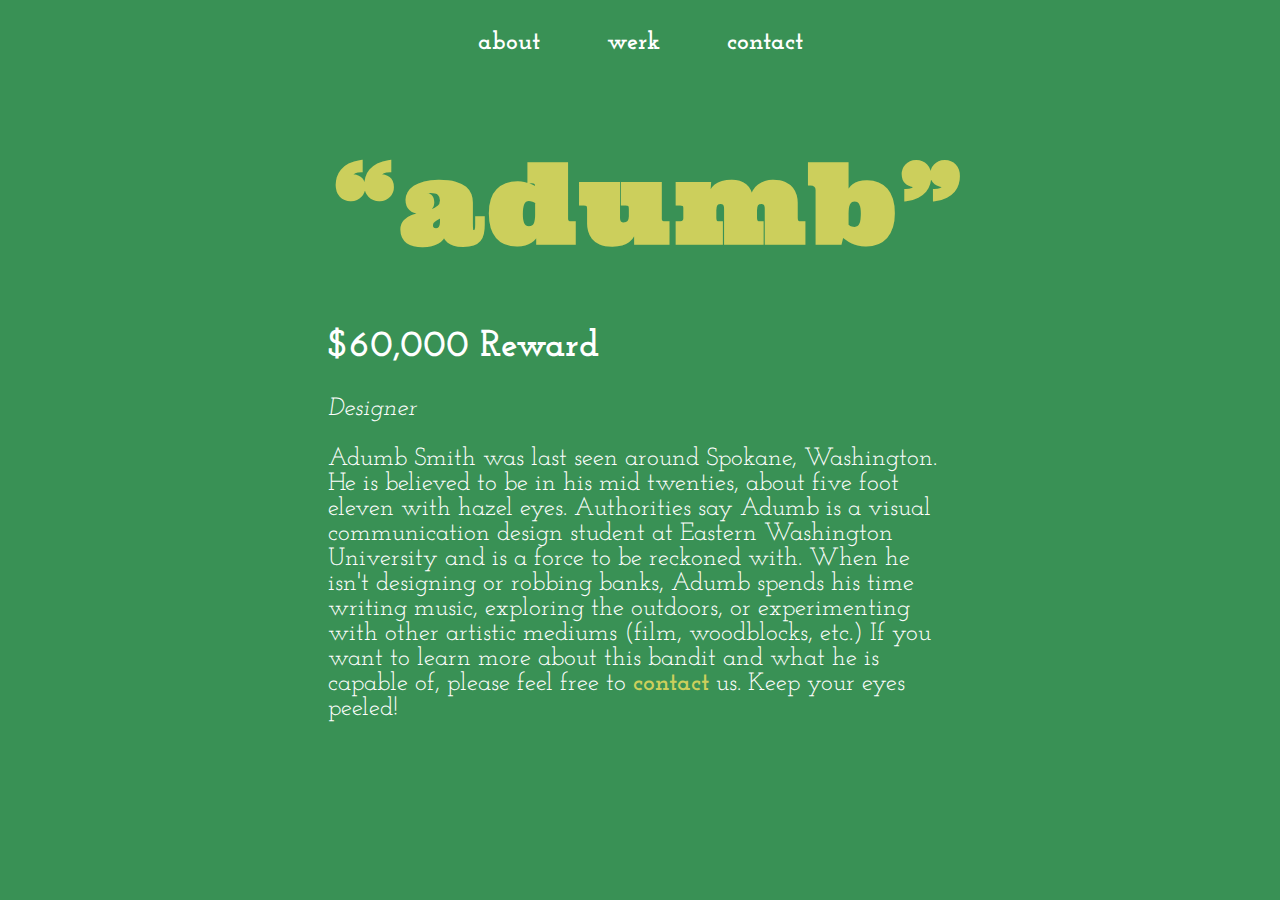
<file: index.html>
<html>
<head>

<link href='http://fonts.googleapis.com/css?family=Ultra' rel='stylesheet' type='text/css'>

<link href='http://fonts.googleapis.com/css?family=Josefin+Slab:400,700' rel='stylesheet' type='text/css'>

<link rel="stylesheet" href="css/normalize.css">
<link rel="stylesheet" type="text/css" href="css/style.css">

<title>atom | creative</title>

</head>
<body>
<div class="container">
		<header>
			<nav>
				<ul class="nav">
					<li><a href="index.html">about</a></li>
					<li><a href="work.html">werk</a></li>
					<li><a href="contact.html">contact</a></li>
					<div class="clearfix"></div>
				</ul>

			</nav>
		</header>

		<div class="style-container">	
	<section>

			<h1 id="ultra">&ldquo; a d u m b &rdquo;</h1>

			<h2>$60,000 Reward</h2>
			<em>Designer</em>

			<p>Adumb Smith was last seen around Spokane, Washington. He is believed to be in his mid twenties, about five foot eleven with hazel eyes. Authorities say Adumb is a visual communication design student at Eastern Washington University and is a force to be reckoned with. When he isn&#39;t designing or robbing banks, Adumb spends his time writing music, exploring the outdoors, or experimenting with other artistic mediums (film, woodblocks, etc.)  If you want to learn more about this bandit and what he is capable of, please feel free to <a href="contact.html">contact</a> us. Keep your eyes peeled! </p>
			

			<audio preload="auto" id="sound-1" > <source src="audio/clip1.mp3"></source> </audio>
			<audio preload="auto" id="sound-2" > <source src="audio/clip2.mp3"></source> </audio>
			<audio preload="auto" id="sound-3" > <source src="audio/clip3.mp3"></source> </audio>
			<audio preload="auto" id="sound-4" > <source src="audio/clip4.mp3"></source> </audio>
			<audio preload="auto" id="sound-5" > <source src="audio/clip5.mp3"></source> </audio>
			<audio preload="auto" id="sound-6" > <source src="audio/clip6.mp3"></source> </audio>
			<audio preload="auto" id="sound-7" > <source src="audio/clip7.mp3"></source> </audio>
            
			
	</div>


		

		

		
		<div class="clearfix"></div>
	
	</div>
	<script src="http://code.jquery.com/jquery-2.1.3.min.js"></script>
	<script src="js/lettering.js"></script>
    <script src="js/scripts.js"></script>

</body>
</html>
</file>
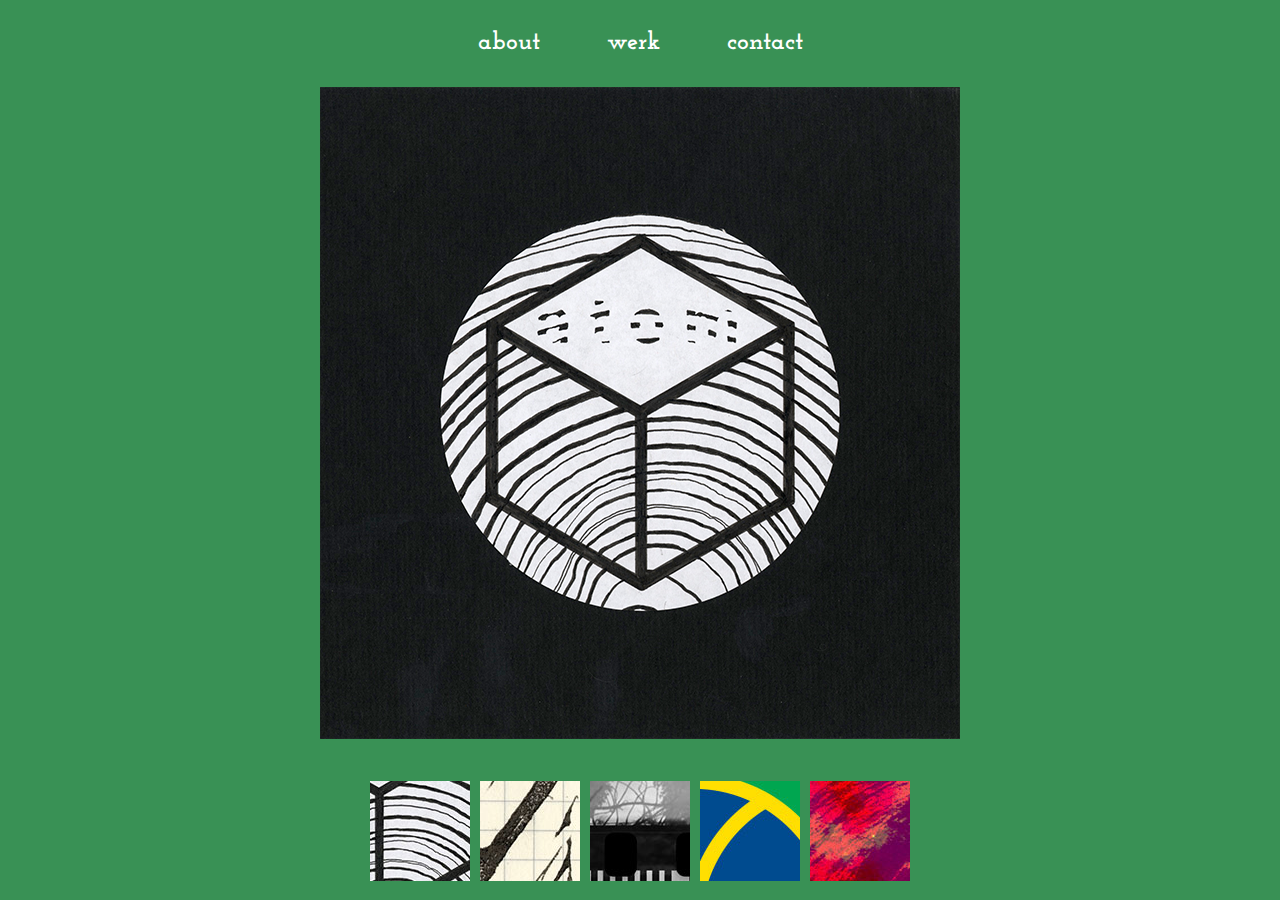
<file: work.html>
<!doctype html>
<html lang="en">
<head>
  <meta charset="UTF-8" />
  <title>atom | work</title>
 

  <link href='http://fonts.googleapis.com/css?family=Ultra' rel='stylesheet' type='text/css'>

  <link href='http://fonts.googleapis.com/css?family=Josefin+Slab:400,700' rel='stylesheet' type='text/css'>
  <link rel="stylesheet" href="css/normalize.css">				
  <link rel="stylesheet" href="css/gallery.css">	 
  <link rel="stylesheet" type="text/css" href="css/style.css">
	
</head>
<body>
	
	<div class="container">
		
		<!-- Your Content -->
		<header>
			<nav>
				<ul class="nav">
					<li><a href="index.html">about</a></li>
					<li><a href="work.html">werk</a></li>
					<li><a href="contact.html">contact</a></li>
					<div class="clearfix"></div>
				</ul>

			</nav>
		</header>



		<div class="gallery items-5">
			  <div id="item-1" class="control-operator"></div>
			  <div id="item-2" class="control-operator"></div>
			  <div id="item-3" class="control-operator"></div>
			  <div id="item-4" class="control-operator"></div>
			  <div id="item-5" class="control-operator"></div>
			  
			 
			  <figure class="item">
			    <img src="img/gallery/1.png" alt="">
			  </figure>

			  <figure class="item">
			    <img src="img/gallery/2.png" alt="">
			  </figure>

			  <figure class="item">
			    <img src="img/gallery/3.png" alt="">
			  </figure>

			  <figure class="item">
			 
			    <img src="img/gallery/4.png" alt="">
			  </figure>

			  <figure class="item">
			    <img src="img/gallery/5.png" alt="">
			    <p>concert</p>
			  </figure>

			
			 
			 
			
			  <div class="controls">
			    <a href="#item-1" class="control-button">
			    	<img src="img/gallery/1-thumb.jpg" alt="">
			    </a>
			    <a href="#item-2" class="control-button">
			    	<img src="img/gallery/2-thumb.jpg" alt="">
			    </a>
			    <a href="#item-3" class="control-button">
					<img src="img/gallery/3-thumb.jpg" alt="">
			    </a>
			    <a href="#item-4" class="control-button">
					<img src="img/gallery/4-thumb.jpg" alt="">
			    </a>
			    <a href="#item-5" class="control-button">
					<img src="img/gallery/5-thumb.jpg" alt="">
			    </a>
			    
			  </div>
			</div>

		<!-- Clearfix -->
		<div class="clear"></div>

	</div>
	
  
</body>
</html>
</file>
<file: css/style.css>
h1	{
	font-family: 'Ultra', serif;
	color: #cccf5c;
	font-size: 4.4em;
	margin-bottom: 25px;
	margin-top: 5%;
	overflow: visible;
	letter-spacing: -15px;
	line-height: 80%;
}
span:hover{
	transition: color 0.1s ease;
	color: #444;
}
span:active{
	transition: color 0.1s ease;
	color: #444;	
	
}

.char3 {
	padding-right: 4px;
}

.nav{
    border-width: 1px 0;
    list-style: none;
    margin: 0;
    padding: 0;
    margin-top: 20px;
    text-align: center;
}
.nav li{
    display: inline;
}
.nav a{
    display:inline-block;
    padding: 10px 30px;
    color: #fff;
}

h2 {
	font-family: 'Josefin Slab', serif;
	color: #fff;
	font-weight: 700;
	padding-top: 50px;
}

body {
	background: #399155;
	font-family: 'Josefin Slab', serif;
	font-size: 1.56em;
}
 
section {
	color: #fff;
}

a {
	text-decoration: none;
	border-bottom-width: 1px;
	color: #cccf5c;
	font-weight: 700;
}

a:hover {
	opacity: .5;
}

.left-col {
	display: inline;
	width: 620px;
	float: left;
}

.right-col {
	display: inline;
	width: 620px;
	height: 394px;
	float: left;
}

.portrait {
	max-width: 50%;
	margin: 5% 25%;
	border-radius: 100%;
	border: solid .5em;
	border-color: #cccf5c;
	/*position: absolute;
	top: 0;
	left: 0;*/
}

.name {
	width: 100%;
	margin: 0;
	margin-top: -100px;
	text-align: center;
	/*position: absolute;*/
    
    
}

#contact {
	border-color: red;
	border-width: 1px;
	text-align: center;
}

#contact:hover {
	opacity: .5;
}

.color-1 {
	width: 50px;
	height: 50px;
	background: #cccf5c;
	border: solid 2px;
	float: left;

}

.color-2 {
	width: 50px;
	height: 50px;
	background: #fef1c4;
	border: solid 2px;
	float: left;
	margin: 0 33%;
}

.color-3 {
	width: 50px;
	height: 50px;
	background: #111;
	border: solid 2px;
	float: left;
}

.clearfix {
  overflow: auto;
  clear: both;
}

.style-container {
	width: 95%;
	margin: 12% auto;
	max-width: 625px;
}


#ultra {
	text-align: center;
	margin-top: -60px;
}

/*figure .item {
	width: 50%;
}*/

.gallery .control-button {
  color: #ccc;
  color: rgba(255, 255, 255, 0.4);
}

.gallery .control-button:hover {
  color: white;
  color: rgba(255, 255, 255, 0.8);
}

/*
  Gallery Items
*/
.gallery {
  position: relative;
  height: 715px;
}

/* 
 - Item Dimensions
 - Change as Needed
*/
.gallery .item {
  height: 700px;
  overflow: hidden;
  text-align: center;
}

.gallery .controls {
  position: absolute;
  bottom: -120px;
  width: 100%;
  text-align: center;
}

/* 
  - Disc Styling from Original CSS Galery 
  - Delete, or override as needed
*/
.gallery .control-button {
  display: inline-block;
  margin: 0 .02em;
  font-size: 3em;
  text-align: center;
  text-decoration: none;
  transition: color .1s;
}
@media (min-width: 1260px) {
	/*body{
		background: red;
	}*/
}


@media (max-width: 1169px) {
	/*body {
		background: yellow;
	}*/
	h1 {
		font-size: 3.8em;
		letter-spacing: -13px;
		margin-top: 25%;
	}

	.nav a {
        padding: 10px 20px;
     }

    #contact {
  		margin-top: 5%;
  		}     
	
}
@media (max-width: 672px) {



}
@media (max-width: 590px) {
	/*body {
		background: orange;
	}*/
	h1 {
		font-size: 3em;
		letter-spacing: -8px;
		margin-top: 25%;

	}

	h2 {
		padding-top: 5px;
	}



	p {
		font-size: .8em;
  		margin: 0 10%; 
	}
	h2 {
		font-size: 1em;
		margin: 0 10%;
		line-height: 2;
	}

	#ultra {
		margin-top: -40px;
	}

	em {
		font-size: 1em;
		margin: 10px 10%;
		line-height: 2; 
	}
	.nav a {
  		padding: 10px 10px;
  	}

  	#contact {
  
  		margin-top: 5%;
  		letter-spacing: -3px;

  	}

  	.color-1 {

  		margin: 0 10%; 
  	}

  	.color-2 {
  		
  		margin: 0 10%; 
  	}

  	.color-3 {
  		
  		margin: 0 10%; 
  	}


	
}

@media (max-width: 460px) {
	/*body{
		background: blue;
	}*/

	/*.nav a{
    display:inline-block;
    padding: 5px 8px;
    border: 1px solid red;
}*/
/* ul .nav {
 	border: 1px solid red;
 }*/

 h1 {
 	font-size: 2em;
 	 margin-top: 30%;

 }

 h2 {
 	padding-top: 5px;
 }
 .nav a {
  padding: 20px 4px;
}

.color-1 {
	margin: 10px 8%;
}
.color-2 {
	margin: 10px 8%;
}
.color-3 {
	margin: 10px 8%;
}

}
</file>
<file: css/gallery.css>
.gallery .control-operator:target ~ .controls .control-button {
  color: #ccc;
  color: rgba(255, 255, 255, 0.4);
}

.gallery .control-button:first-of-type, .items-2 .control-operator:nth-of-type(1):target ~ .controls .control-button:nth-of-type(1), .items-2 .control-operator:nth-of-type(2):target ~ .controls .control-button:nth-of-type(2), .items-3 .control-operator:nth-of-type(1):target ~ .controls .control-button:nth-of-type(1), .items-3 .control-operator:nth-of-type(2):target ~ .controls .control-button:nth-of-type(2), .items-3 .control-operator:nth-of-type(3):target ~ .controls .control-button:nth-of-type(3), .items-4 .control-operator:nth-of-type(1):target ~ .controls .control-button:nth-of-type(1), .items-4 .control-operator:nth-of-type(2):target ~ .controls .control-button:nth-of-type(2), .items-4 .control-operator:nth-of-type(3):target ~ .controls .control-button:nth-of-type(3), .items-4 .control-operator:nth-of-type(4):target ~ .controls .control-button:nth-of-type(4), .items-5 .control-operator:nth-of-type(1):target ~ .controls .control-button:nth-of-type(1), .items-5 .control-operator:nth-of-type(2):target ~ .controls .control-button:nth-of-type(2), .items-5 .control-operator:nth-of-type(3):target ~ .controls .control-button:nth-of-type(3), .items-5 .control-operator:nth-of-type(4):target ~ .controls .control-button:nth-of-type(4), .items-5 .control-operator:nth-of-type(5):target ~ .controls .control-button:nth-of-type(5) {
  color: white;
  color: rgba(255, 255, 255, 0.8);
}

.gallery .item:first-of-type {
  position: static;
  opacity: 1;
}
.gallery .item {
  position: absolute;
  top: 0;
  left: 0;
  width: 100%;
  height: 100%;
  opacity: 0;
  transition: opacity .5s;
}
.gallery .control-operator {
  display: none;
}
.gallery .control-operator:target ~ .item {
  pointer-events: none;
  opacity: 0;
  animation: none;
}
.gallery .control-operator:target ~ .controls .control-button {
  animation: none;
}

@keyframes controlAnimation-2 {
  0% {
    color: #ccc;
    color: rgba(255, 255, 255, 0.4);
  }

  14.3%,
  50% {
    color: white;
    color: rgba(255, 255, 255, 0.8);
  }

  64.3%,
  100% {
    color: #ccc;
    color: rgba(255, 255, 255, 0.4);
  }
}

@keyframes galleryAnimation-2 {
  0% {
    opacity: 0;
  }

  14.3%,
  50% {
    opacity: 1;
  }

  64.3%,
  100% {
    opacity: 0;
  }
}

.items-2.autoplay .control-button {
  animation: controlAnimation-2 14s infinite;
}
.items-2.autoplay .item {
  animation: galleryAnimation-2 14s infinite;
}
.items-2 .control-operator:nth-of-type(1):target ~ .item:nth-of-type(1) {
  pointer-events: auto;
  opacity: 1;
}
.items-2 .control-button:nth-of-type(1),
.items-2 .item:nth-of-type(1) {
  animation-delay: -2s;
}
.items-2 .control-operator:nth-of-type(2):target ~ .item:nth-of-type(2) {
  pointer-events: auto;
  opacity: 1;
}
.items-2 .control-button:nth-of-type(2),
.items-2 .item:nth-of-type(2) {
  animation-delay: 5s;
}

@keyframes controlAnimation-3 {
  0% {
    color: #ccc;
    color: rgba(255, 255, 255, 0.4);
  }

  9.5%,
  33.3% {
    color: white;
    color: rgba(255, 255, 255, 0.8);
  }

  42.9%,
  100% {
    color: #ccc;
    color: rgba(255, 255, 255, 0.4);
  }
}

@keyframes galleryAnimation-3 {
  0% {
    opacity: 0;
  }

  9.5%,
  33.3% {
    opacity: 1;
  }

  42.9%,
  100% {
    opacity: 0;
  }
}

.items-3.autoplay .control-button {
  animation: controlAnimation-3 21s infinite;
}
.items-3.autoplay .item {
  animation: galleryAnimation-3 21s infinite;
}
.items-3 .control-operator:nth-of-type(1):target ~ .item:nth-of-type(1) {
  pointer-events: auto;
  opacity: 1;
}
.items-3 .control-button:nth-of-type(1),
.items-3 .item:nth-of-type(1) {
  animation-delay: -2s;
}
.items-3 .control-operator:nth-of-type(2):target ~ .item:nth-of-type(2) {
  pointer-events: auto;
  opacity: 1;
}
.items-3 .control-button:nth-of-type(2),
.items-3 .item:nth-of-type(2) {
  animation-delay: 5s;
}
.items-3 .control-operator:nth-of-type(3):target ~ .item:nth-of-type(3) {
  pointer-events: auto;
  opacity: 1;
}
.items-3 .control-button:nth-of-type(3),
.items-3 .item:nth-of-type(3) {
  animation-delay: 12s;
}

@keyframes controlAnimation-4 {
  0% {
    color: #ccc;
    color: rgba(255, 255, 255, 0.4);
  }

  7.1%,
  25% {
    color: white;
    color: rgba(255, 255, 255, 0.8);
  }

  32.1%,
  100% {
    color: #ccc;
    color: rgba(255, 255, 255, 0.4);
  }
}

@keyframes galleryAnimation-4 {
  0% {
    opacity: 0;
  }

  7.1%,
  25% {
    opacity: 1;
  }

  32.1%,
  100% {
    opacity: 0;
  }
}

.items-4.autoplay .control-button {
  animation: controlAnimation-4 28s infinite;
}
.items-4.autoplay .item {
  animation: galleryAnimation-4 28s infinite;
}
.items-4 .control-operator:nth-of-type(1):target ~ .item:nth-of-type(1) {
  pointer-events: auto;
  opacity: 1;
}
.items-4 .control-button:nth-of-type(1),
.items-4 .item:nth-of-type(1) {
  animation-delay: -2s;
}
.items-4 .control-operator:nth-of-type(2):target ~ .item:nth-of-type(2) {
  pointer-events: auto;
  opacity: 1;
}
.items-4 .control-button:nth-of-type(2),
.items-4 .item:nth-of-type(2) {
  animation-delay: 5s;
}
.items-4 .control-operator:nth-of-type(3):target ~ .item:nth-of-type(3) {
  pointer-events: auto;
  opacity: 1;
}
.items-4 .control-button:nth-of-type(3),
.items-4 .item:nth-of-type(3) {
  animation-delay: 12s;
}
.items-4 .control-operator:nth-of-type(4):target ~ .item:nth-of-type(4) {
  pointer-events: auto;
  opacity: 1;
}
.items-4 .control-button:nth-of-type(4),
.items-4 .item:nth-of-type(4) {
  animation-delay: 19s;
}

@keyframes controlAnimation-5 {
  0% {
    color: #ccc;
    color: rgba(255, 255, 255, 0.4);
  }

  5.7%,
  20% {
    color: white;
    color: rgba(255, 255, 255, 0.8);
  }

  25.7%,
  100% {
    color: #ccc;
    color: rgba(255, 255, 255, 0.4);
  }
}

@keyframes galleryAnimation-5 {
  0% {
    opacity: 0;
  }

  5.7%,
  20% {
    opacity: 1;
  }

  25.7%,
  100% {
    opacity: 0;
  }
}

.items-5.autoplay .control-button {
  animation: controlAnimation-5 35s infinite;
}
.items-5.autoplay .item {
  animation: galleryAnimation-5 35s infinite;
}
.items-5 .control-operator:nth-of-type(1):target ~ .item:nth-of-type(1) {
  pointer-events: auto;
  opacity: 1;
}
.items-5 .control-button:nth-of-type(1),
.items-5 .item:nth-of-type(1) {
  animation-delay: -2s;
}
.items-5 .control-operator:nth-of-type(2):target ~ .item:nth-of-type(2) {
  pointer-events: auto;
  opacity: 1;
}
.items-5 .control-button:nth-of-type(2),
.items-5 .item:nth-of-type(2) {
  animation-delay: 5s;
}
.items-5 .control-operator:nth-of-type(3):target ~ .item:nth-of-type(3) {
  pointer-events: auto;
  opacity: 1;
}
.items-5 .control-button:nth-of-type(3),
.items-5 .item:nth-of-type(3) {
  animation-delay: 12s;
}
.items-5 .control-operator:nth-of-type(4):target ~ .item:nth-of-type(4) {
  pointer-events: auto;
  opacity: 1;
}
.items-5 .control-button:nth-of-type(4),
.items-5 .item:nth-of-type(4) {
  animation-delay: 19s;
}
.items-5 .control-operator:nth-of-type(5):target ~ .item:nth-of-type(5) {
  pointer-events: auto;
  opacity: 1;
}
.items-5 .control-button:nth-of-type(5),
.items-5 .item:nth-of-type(5) {
  animation-delay: 26s;
}


.items-6 .control-operator:nth-of-type(6):target ~ .item:nth-of-type(6) {
  opacity: 1;
}
</file>
